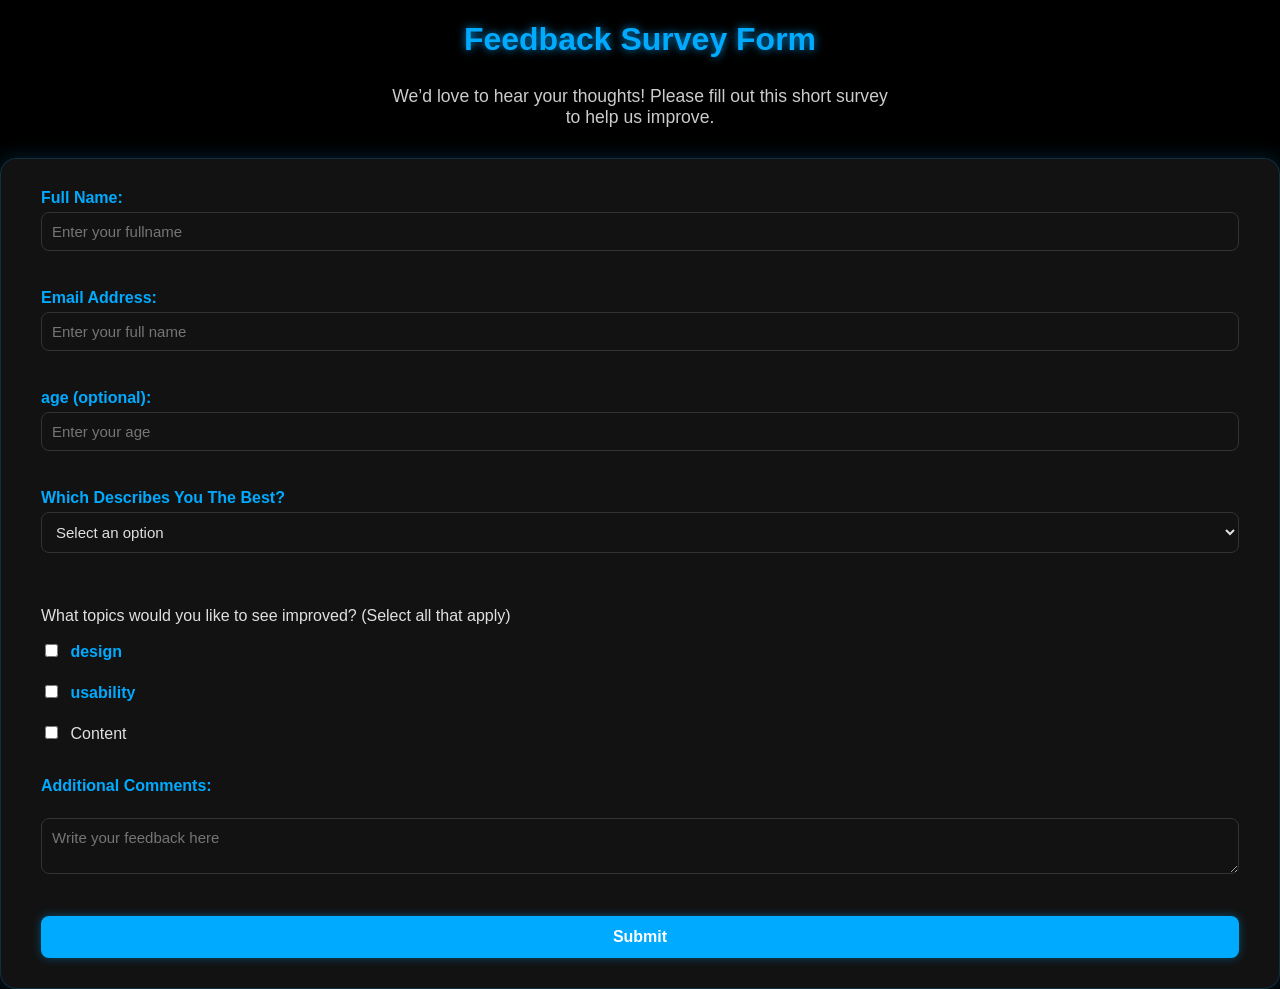
<file: index.html>
<!DOCTYPE html>
<html lang="en">
<head>
    <meta charset="UTF-8">
    <meta name="viewport" content="width=device-width, initial-scale=1.0">
    <title>Survey Form</title>
    <link rel="stylesheet" href="style.css">
</head>
<body>
    <h1 id="title">Feedback Survey Form</h1>
    <p id="description">We’d love to hear your thoughts! Please fill out this short survey to help us improve.</p>

</body>
</html>

<form id="survey-form">

    <label id="name-label" for="name">Full Name:</label>
    <input
    type="text"
    id="name"
    name="name"
    placeholder="Enter your fullname"
    required>
    <br><br>

    <label id="email-label" for="email">Email Address:</label>
    <input
    type="text"
    id="name"
    name="name"
    placeholder="Enter your full name"
    required>
    <br><br>

    <label id="number-label" for="number">age (optional):</label>
    <input 
    type="text"
    id="name"
    name="age"
    min="10"
    max="100"
    placeholder="Enter your age"
    require>
    <br><br>

    <label
    for="dropdown">Which Describes You The Best?</label>
    <select id="dropdown" name="role">
        <option value="">Select an option</option>
        <option value="">Student</option>
        <option value="">Professional</option>
        <option value="">other</option>
    </select>
    <br><br>

    <p>What topics would you like to see improved? (Select all that apply)</p>
    <label>
        <input type="checkbox" name="improve" value="design"> design
        </label>
        <label>
            <input type="checkbox" name="improve" value="usability"> usability
            </label>
        </label>
        <input type="checkbox" name="improve" value="Content"> Content
    </label>
    <br> <br>

    <label for="comments">Additional Comments:</label> <br>
    <textarea
    id="comments"
    name="comments"
    placeholder="Write your feedback here"
    row="4"
    cols="40">
</textarea>
<br> <br>

<button id="submit"
type="submit">Submit</button>
</form>
</body>
</html>
</file>
<file: style.css>
* {
    box-sizing: border-box;
    font-family:'Poppins', sans-serif;
  }
  
  body {
    margin: 0;
    padding: 0;
    background-color: #000;
    min-height: 100vh;
    display: flex;
    flex-direction: column;
    align-items: center;
    justify-content: center;
    color: #e0e0e0;
  }
  
  h1 {
    color: #00aaff;
    text-shadow: 0 0 8px rgba(0,170,255,0.8);
    margin-bottom: 10px;
    font-size: 2rem;
  }
  
  #description {
    color:#cccccc;
    margin-bottom: 30px;
    text-align: center;
    max-width: 500px;
    font-size: 1.1rem;
  }
  
  #survey-form {
    background: rgba(20,20,20,0.9);
    padding: 30px 40px;
    border-radius: 16px;
    box-shadow: 0 0 20px rgba(0, 170, 255, 0.2);
    width: 100%;
    max-width: 500%px;
    text-align: left;
    backdrop-filter: blur(5px);
    border: 1px solid rgba(0,170,255,0.2);
  }
  
  label {
    font-weight: 600;
    margin-bottom: 5px;
    display: block;
    color: #00aaff;
  }
  
  input,
  select,
  textarea {
    width: 100%;
    padding: 10px;
    margin-bottom: 20px;
    background: #121212;
    color: #e0e0e0;
    border: 1px solid #333;
    border-radius: 8px;
    font-size: 15px;
    transition: 0.3;
  }
  
  input:focus,
  select:focus,
  textarea:focus {
    border-color: #00aaff;
    outline: none;
    box-shadow: 0 0 8px rgba(0,170,255,0.6);
  }
  
  input[type="radio"],
  input[type="checkbox"] {
    width: auto;
    margin-right: 8px;
    accent-color: #00aaff;
  }
  
  p {
    color:#e0e0e0;
    font-weight: 500;
  }
  
  textarea {
    resize: vertical;
  }
  
  #submit {
    background: #00aaff;
    color: #fff;
    border: none;
    padding: 12px;
    font-size: 16px;
    font-weight: 600;
    border-radius: 8px;
    width: 100%;
    cursor: pointer;
    transition: 0.33s ease;
    box-shadow: 0 0 10px rgba(0,170,255,0.4);
  }
  
  #submit:hover {
    background: #0088cc;
    box-shadow: 0 0 15px rgba(0,170,255,0.8);
    transform: scale(1.03);
  }
  
  @media (max-width: 600px) {
    #survey-form {
      padding:20px;
    }
  
  h1 {
    font-size:1.7rem;
  }
  
  #description {
    font-size: 1rem;
  }
  }
</file>
<file: surveyform/style.css>
* {
    box-sizing: border-box;
    font-family:'Poppins', sans-serif;
  }
  
  body {
    margin: 0;
    padding: 0;
    background-color: #000;
    min-height: 100vh;
    display: flex;
    flex-direction: column;
    align-items: center;
    justify-content: center;
    color: #e0e0e0;
  }
  
  h1 {
    color: #00aaff;
    text-shadow: 0 0 8px rgba(0,170,255,0.8);
    margin-bottom: 10px;
    font-size: 2rem;
  }
  
  #description {
    color:#cccccc;
    margin-bottom: 30px;
    text-align: center;
    max-width: 500px;
    font-size: 1.1rem;
  }
  
  #survey-form {
    background: rgba(20,20,20,0.9);
    padding: 30px 40px;
    border-radius: 16px;
    box-shadow: 0 0 20px rgba(0, 170, 255, 0.2);
    width: 100%;
    max-width: 500%px;
    text-align: left;
    backdrop-filter: blur(5px);
    border: 1px solid rgba(0,170,255,0.2);
  }
  
  label {
    font-weight: 600;
    margin-bottom: 5px;
    display: block;
    color: #00aaff;
  }
  
  input,
  select,
  textarea {
    width: 100%;
    padding: 10px;
    margin-bottom: 20px;
    background: #121212;
    color: #e0e0e0;
    border: 1px solid #333;
    border-radius: 8px;
    font-size: 15px;
    transition: 0.3;
  }
  
  input:focus,
  select:focus,
  textarea:focus {
    border-color: #00aaff;
    outline: none;
    box-shadow: 0 0 8px rgba(0,170,255,0.6);
  }
  
  input[type="radio"],
  input[type="checkbox"] {
    width: auto;
    margin-right: 8px;
    accent-color: #00aaff;
  }
  
  p {
    color:#e0e0e0;
    font-weight: 500;
  }
  
  textarea {
    resize: vertical;
  }
  
  #submit {
    background: #00aaff;
    color: #fff;
    border: none;
    padding: 12px;
    font-size: 16px;
    font-weight: 600;
    border-radius: 8px;
    width: 100%;
    cursor: pointer;
    transition: 0.33s ease;
    box-shadow: 0 0 10px rgba(0,170,255,0.4);
  }
  
  #submit:hover {
    background: #0088cc;
    box-shadow: 0 0 15px rgba(0,170,255,0.8);
    transform: scale(1.03);
  }
  
  @media (max-width: 600px) {
    #survey-form {
      padding:20px;
    }
  
  h1 {
    font-size:1.7rem;
  }
  
  #description {
    font-size: 1rem;
  }
  }
</file>
